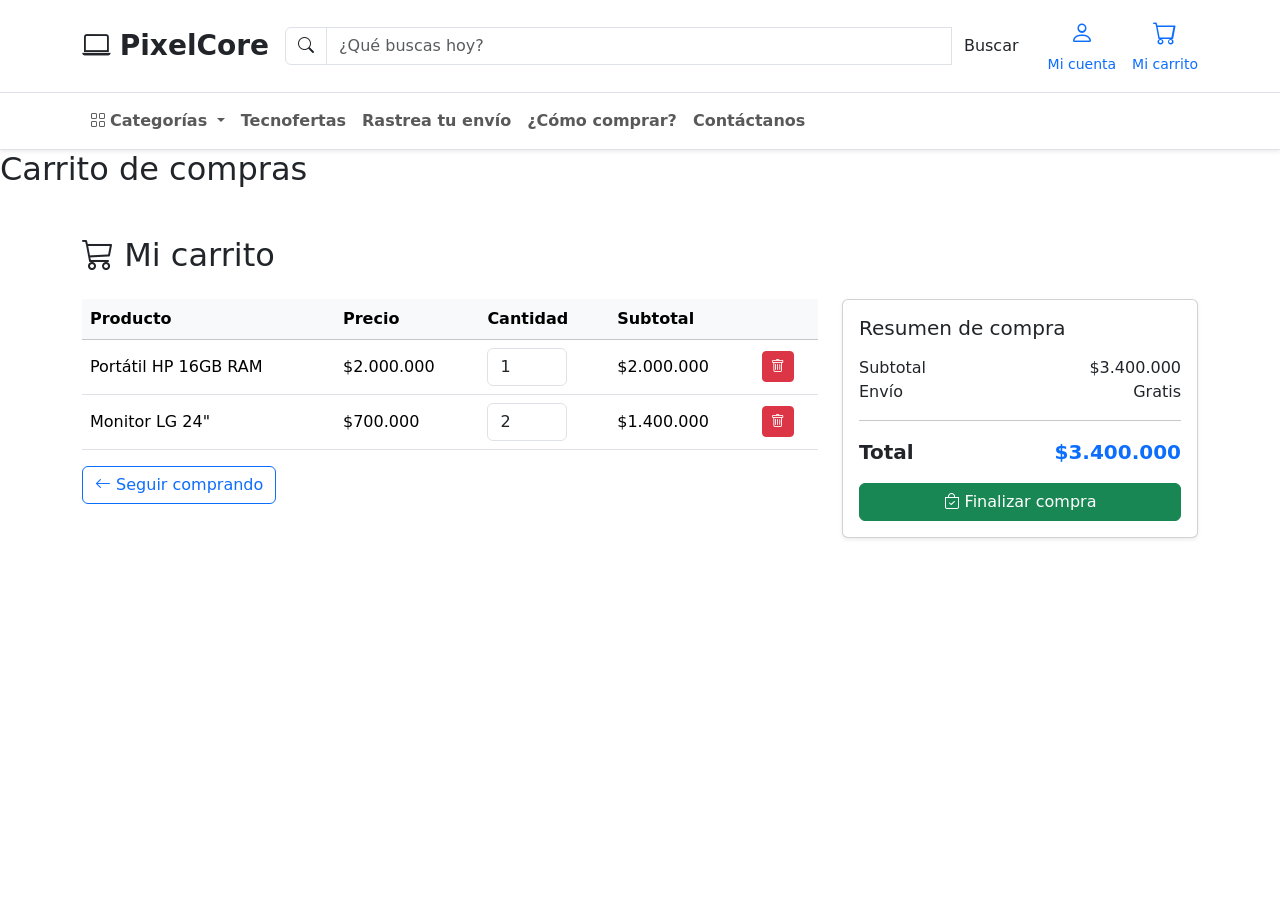
<file: carrito.html>
<!DOCTYPE html>
<html lang="en">
<head>
    <meta charset="UTF-8">
    <meta name="viewport" content="width=device-width, initial-scale=1.0">
    <title>Carrito de compras</title>
 <link rel="stylesheet" href="css/bootstrap.min.css">
  <link rel="stylesheet" href="icons/bootstrap-icons.css">
  <link rel="stylesheet" href="css/estilos.css">
</head>
<body>
<!-- ===== HEADER: logo + buscador + cuenta/carrito (sticky) ===== -->
  <div class="bg-white py-3 border-bottom sticky-top">
    <div class="container d-flex align-items-center gap-3">
      <a href="index.html" class="navbar-brand fw-bold fs-3 m-0">
        <i class="bi bi-laptop text-ts"></i> PixelCore
      </a>
      <form class="d-flex flex-grow-1" role="search">
        <div class="input-group">
          <span class="input-group-text bg-white"><i class="bi bi-search text-ts"></i></span>
          <input class="form-control" type="search" placeholder="¿Qué buscas hoy?">
          <button class="btn btn-ts" type="submit">Buscar</button>
        </div>
      </form>
      <a href="login.html" class="text-decoration-none text-center">
        <i class="bi bi-person fs-4 d-block"></i>
        <small>Mi cuenta</small>
      </a>
      <a href="carrito.html" class="text-decoration-none text-center position-relative">
        <i class="bi bi-cart fs-4 d-block"></i>
        <small>Mi carrito</small>
        <span class="position-absolute top-0 start-100 translate-middle badge bg-ts">3</span>
      </a>
    </div>
  </div>

  <!-- ===== NAV: mega-menú de categorías ===== -->
  <nav class="navbar navbar-expand-lg bg-white border-bottom shadow-sm">
    <div class="container">
      <button class="navbar-toggler" type="button" data-bs-toggle="collapse" data-bs-target="#menu">
        <span class="navbar-toggler-icon"></span>
      </button>
      <div class="collapse navbar-collapse" id="menu">
        <ul class="navbar-nav align-items-lg-stretch">
          <li class="nav-item dropdown position-static">
            <a class="nav-link dropdown-toggle fw-semibold" href="#" role="button" data-bs-toggle="dropdown">
              <i class="bi bi-grid me-1"></i>Categorías
            </a>
            <div class="dropdown-menu w-100 border-0 shadow rounded-0 py-4">
              <div class="container">
                <div class="row g-4">
                  <div class="col-6 col-md-3">
                    <div class="eyebrow mb-2">Cómputo</div>
                    <a class="mega-link d-block mb-2" href="catalogo.html#portatiles">Portátiles</a>
                    <a class="mega-link d-block mb-2" href="catalogo.html#escritorio">Computadores de escritorio</a>
                  </div>
                  <div class="col-6 col-md-3">
                    <div class="eyebrow mb-2">Componentes</div>
                    <a class="mega-link d-block mb-2" href="catalogo.html#graficas">Tarjetas gráficas</a>
                    <a class="mega-link d-block mb-2" href="catalogo.html#procesadores">Procesadores</a>
                    <a class="mega-link d-block mb-2" href="catalogo.html#ram">Memorias RAM</a>
                    <a class="mega-link d-block mb-2" href="catalogo.html#ssd">Discos SSD</a>
                  </div>
                    <div class="col-6 col-md">
                  <div class="eyebrow mb-2">Nosotros</div>
                    <p class="small text-muted mb-2">Descubre nuestra historia y valores.</p>
                    <a href="nosotros.html" class="btn btn-ts btn-sm">Ver más</a>
                 </div>
                  <div class="col-6 col-md-3">
                    <div class="eyebrow mb-2">Periféricos</div>
                    <a class="mega-link d-block mb-2" href="catalogo.html#monitores">Monitores</a>
                    <a class="mega-link d-block mb-2" href="catalogo.html#accesorios">Accesorios</a>
                  </div>
                  <div class="col-6 col-md-3 border-start">
                    <div class="eyebrow mb-2">Destacado</div>
                    <p class="small text-muted mb-2">Arma tu PC gamer con hasta 25% OFF esta semana.</p>
                    <a href="catalogo.html" class="btn btn-ts btn-sm">Ver ofertas</a>                 
                  </div>
                </div>
              </div>
            </div>
          </li>
          <li class="nav-item"><a class="nav-link fw-semibold" href="#ofertas">Tecnofertas</a></li>
          <li class="nav-item"><a class="nav-link fw-semibold" href="#envio">Rastrea tu envío</a></li>
          <li class="nav-item"><a class="nav-link fw-semibold" href="#comocomprar">¿Cómo comprar?</a></li>
          <li class="nav-item"><a class="nav-link fw-semibold" href="contacto.html">Contáctanos</a></li>
        </ul>
      </div>
    </div>
  </nav>

        <!-- Barra de herramientas: búsqueda + ordenamiento -->
  <div class="d-flex flex-wrap justify-content-between align-items-center mb-4">
    <h2 class="mb-0">Carrito de compras</h2>
</div>

 <div class="container my-5">
  <h2 class="mb-4"><i class="bi bi-cart3"></i> Mi carrito</h2>
 
  <div class="row g-4">
 
    <!-- Tabla de productos -->
    <div class="col-lg-8">
      <table class="table align-middle">
        <thead class="table-light">
          <tr>
            <th>Producto</th>
            <th>Precio</th>
            <th>Cantidad</th>
            <th>Subtotal</th>
            <th></th>
          </tr>
        </thead>
        <tbody>
          <tr>
            <td>Portátil HP 16GB RAM</td>
            <td>$2.000.000</td>
            <td><input type="number" class="form-control" value="1" min="1" style="width:80px"></td>
            <td>$2.000.000</td>
            <td><button class="btn btn-sm btn-danger"><i class="bi bi-trash"></i></button></td>
          </tr>
          <tr>
            <td>Monitor LG 24"</td>
            <td>$700.000</td>
            <td><input type="number" class="form-control" value="2" min="1" style="width:80px"></td>
            <td>$1.400.000</td>
            <td><button class="btn btn-sm btn-danger"><i class="bi bi-trash"></i></button></td>
          </tr>
        </tbody>
      </table>
 
      <a href="catalogo.html" class="btn btn-outline-primary">
        <i class="bi bi-arrow-left"></i> Seguir comprando
      </a>
    </div>
 
    <!-- Resumen -->
    <div class="col-lg-4">
      <div class="card shadow-sm">
        <div class="card-body">
          <h5 class="card-title mb-3">Resumen de compra</h5>
          <div class="d-flex justify-content-between"><span>Subtotal</span><span>$3.400.000</span></div>
          <div class="d-flex justify-content-between"><span>Envío</span><span>Gratis</span></div>
          <hr>
          <div class="d-flex justify-content-between fw-bold fs-5">
            <span>Total</span><span class="text-primary">$3.400.000</span>
          </div>
          <button class="btn btn-success w-100 mt-3">
            <i class="bi bi-bag-check"></i> Finalizar compra
          </button>
        </div>
      </div>
    </div>
 
  </div>
</div>
<script src="js/bootstrap.bundle.min.js"></script>
 
</body>
</html>
</file>
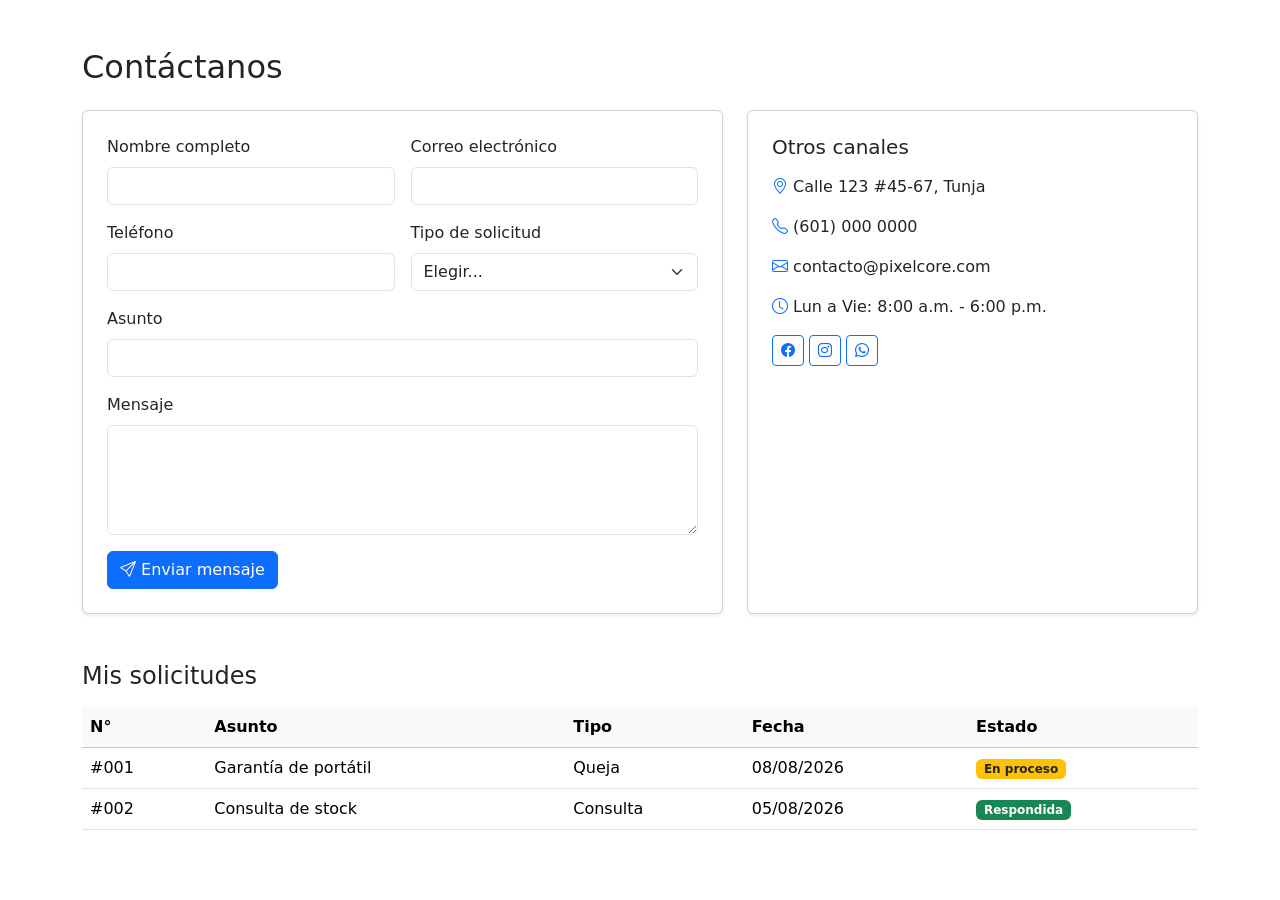
<file: contacto.html>
<!DOCTYPE html>
<html lang="en">
<head>
    <meta charset="UTF-8">
    <meta name="viewport" content="width=device-width, initial-scale=1.0">
    <title>Contacto - PixelCore</title>
    <link rel="stylesheet" href="css/bootstrap.min.css">
  <link rel="stylesheet" href="icons/bootstrap-icons.css">
  <link rel="stylesheet" href="css/estilos.css">
</head>
<body>
    <div class="container my-5">
  <h2 class="mb-4">Contáctanos</h2>
 
  <div class="row g-4">
 
    <!-- Formulario -->
    <div class="col-lg-7">
      <div class="card shadow-sm">
        <div class="card-body p-4">
          <form class="row g-3">
            <div class="col-md-6">
              <label class="form-label">Nombre completo</label>
              <input type="text" class="form-control" required>
            </div>
            <div class="col-md-6">
              <label class="form-label">Correo electrónico</label>
              <input type="email" class="form-control" required>
            </div>
            <div class="col-md-6">
              <label class="form-label">Teléfono</label>
              <input type="tel" class="form-control">
            </div>
            <div class="col-md-6">
              <label class="form-label">Tipo de solicitud</label>
              <select class="form-select" required>
                <option value="">Elegir...</option>
                <option>Consulta</option>
                <option>Solicitud</option>
                <option>Queja</option>
                <option>Sugerencia</option>
              </select>
            </div>
            <div class="col-12">
              <label class="form-label">Asunto</label>
              <input type="text" class="form-control" required>
            </div>
            <div class="col-12">
              <label class="form-label">Mensaje</label>
              <textarea class="form-control" rows="4" required></textarea>
            </div>
            <div class="col-12">
              <button type="submit" class="btn btn-primary"><i class="bi bi-send"></i> Enviar mensaje</button>
            </div>
          </form>
        </div>
      </div>
    </div>
 
    <!-- Datos de la empresa -->
    <div class="col-lg-5">
      <div class="card shadow-sm h-100">
        <div class="card-body p-4">
          <h5 class="mb-3">Otros canales</h5>
          <ul class="list-unstyled">
            <li class="mb-3"><i class="bi bi-geo-alt text-primary"></i> Calle 123 #45-67, Tunja</li>
            <li class="mb-3"><i class="bi bi-telephone text-primary"></i> (601) 000 0000</li>
            <li class="mb-3"><i class="bi bi-envelope text-primary"></i> contacto@pixelcore.com</li>
            <li class="mb-3"><i class="bi bi-clock text-primary"></i> Lun a Vie: 8:00 a.m. - 6:00 p.m.</li>
          </ul>
          <a href="#" class="btn btn-outline-primary btn-sm"><i class="bi bi-facebook"></i></a>
          <a href="#" class="btn btn-outline-primary btn-sm"><i class="bi bi-instagram"></i></a>
          <a href="#" class="btn btn-outline-primary btn-sm"><i class="bi bi-whatsapp"></i></a>
        </div>
      </div>
    </div>
 
  </div>
 
  <!-- Seguimiento de solicitudes -->
  <h4 class="mt-5 mb-3">Mis solicitudes</h4>
  <table class="table">
    <thead class="table-light">
      <tr><th>N°</th><th>Asunto</th><th>Tipo</th><th>Fecha</th><th>Estado</th></tr>
    </thead>
    <tbody>
      <tr>
        <td>#001</td><td>Garantía de portátil</td><td>Queja</td><td>08/08/2026</td>
        <td><span class="badge bg-warning text-dark">En proceso</span></td>
      </tr>
      <tr>
        <td>#002</td><td>Consulta de stock</td><td>Consulta</td><td>05/08/2026</td>
        <td><span class="badge bg-success">Respondida</span></td>
      </tr>
    </tbody>
  </table>
</div>


</body>
</html>
</file>
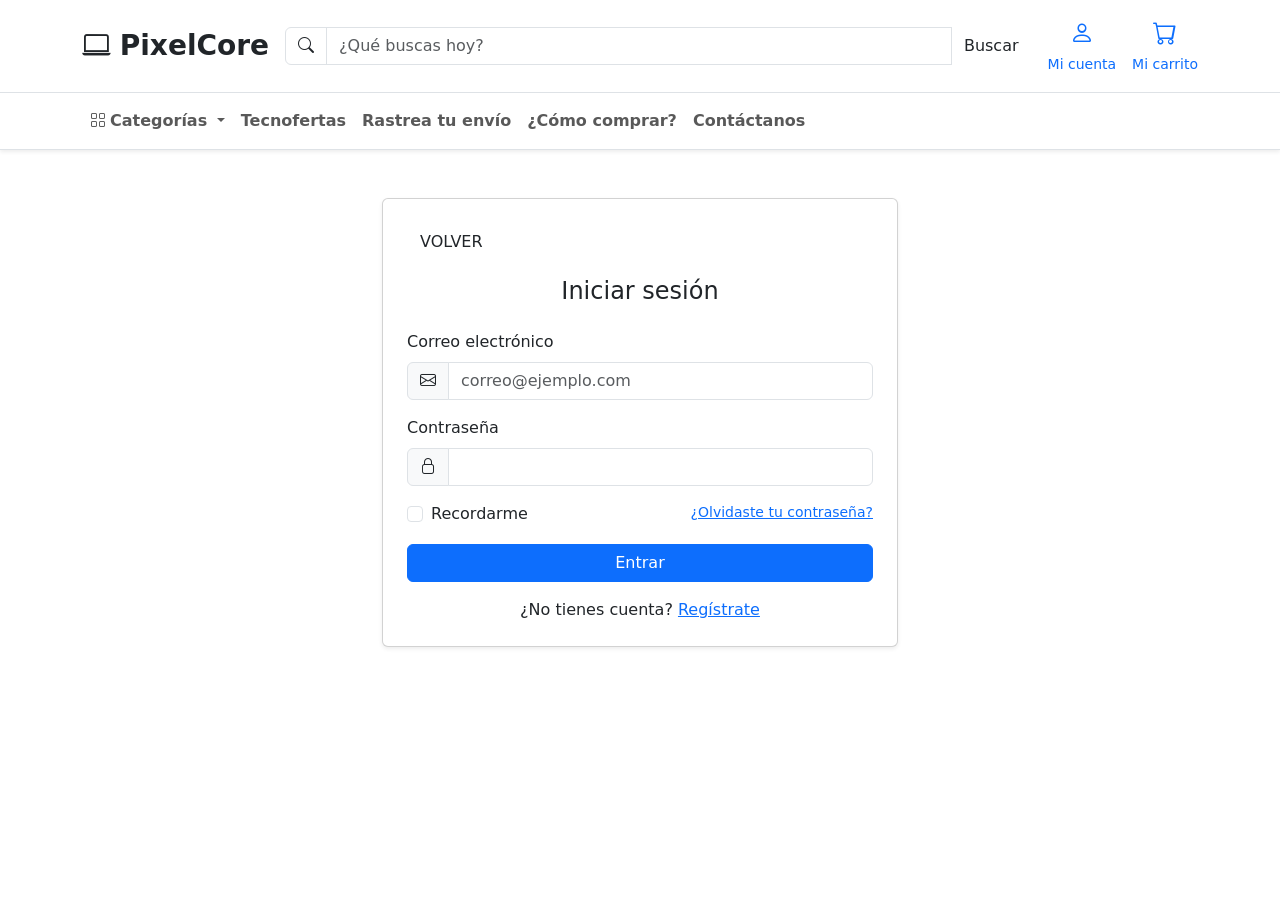
<file: login.html>
<!DOCTYPE html>
<html lang="en">
<head>
    <meta charset="UTF-8">
    <meta name="viewport" content="width=device-width, initial-scale=1.0">
    <title>Document</title>
      <link rel="stylesheet" href="css/bootstrap.min.css">
  <link rel="stylesheet" href="icons/bootstrap-icons.css">
  <link rel="stylesheet" href="css/estilos.css">
</head>
<body>
<!-- ===== HEADER: logo + buscador + cuenta/carrito (sticky) ===== -->
  <div class="bg-white py-3 border-bottom sticky-top">
    <div class="container d-flex align-items-center gap-3">
      <a href="index.html" class="navbar-brand fw-bold fs-3 m-0">
        <i class="bi bi-laptop text-ts"></i> PixelCore
      </a>
      <form class="d-flex flex-grow-1" role="search">
        <div class="input-group">
          <span class="input-group-text bg-white"><i class="bi bi-search text-ts"></i></span>
          <input class="form-control" type="search" placeholder="¿Qué buscas hoy?">
          <button class="btn btn-ts" type="submit">Buscar</button>
        </div>
      </form>
      <a href="login.html" class="text-decoration-none text-center">
        <i class="bi bi-person fs-4 d-block"></i>
        <small>Mi cuenta</small>
      </a>
      <a href="carrito.html" class="text-decoration-none text-center position-relative">
        <i class="bi bi-cart fs-4 d-block"></i>
        <small>Mi carrito</small>
        <span class="position-absolute top-0 start-100 translate-middle badge bg-ts">3</span>
      </a>
    </div>
  </div>

  <!-- ===== NAV: mega-menú de categorías ===== -->
  <nav class="navbar navbar-expand-lg bg-white border-bottom shadow-sm">
    <div class="container">
      <button class="navbar-toggler" type="button" data-bs-toggle="collapse" data-bs-target="#menu">
        <span class="navbar-toggler-icon"></span>
      </button>
      <div class="collapse navbar-collapse" id="menu">
        <ul class="navbar-nav align-items-lg-stretch">
          <li class="nav-item dropdown position-static">
            <a class="nav-link dropdown-toggle fw-semibold" href="#" role="button" data-bs-toggle="dropdown">
              <i class="bi bi-grid me-1"></i>Categorías
            </a>
            <div class="dropdown-menu w-100 border-0 shadow rounded-0 py-4">
              <div class="container">
                <div class="row g-4">
                  <div class="col-6 col-md-3">
                    <div class="eyebrow mb-2">Cómputo</div>
                    <a class="mega-link d-block mb-2" href="catalogo.html#portatiles">Portátiles</a>
                    <a class="mega-link d-block mb-2" href="catalogo.html#escritorio">Computadores de escritorio</a>
                  </div>
                  <div class="col-6 col-md-3">
                    <div class="eyebrow mb-2">Componentes</div>
                    <a class="mega-link d-block mb-2" href="catalogo.html#graficas">Tarjetas gráficas</a>
                    <a class="mega-link d-block mb-2" href="catalogo.html#procesadores">Procesadores</a>
                    <a class="mega-link d-block mb-2" href="catalogo.html#ram">Memorias RAM</a>
                    <a class="mega-link d-block mb-2" href="catalogo.html#ssd">Discos SSD</a>
                  </div>
                    <div class="col-6 col-md">
                  <div class="eyebrow mb-2">Nosotros</div>
                    <p class="small text-muted mb-2">Descubre nuestra historia y valores.</p>
                    <a href="nosotros.html" class="btn btn-ts btn-sm">Ver más</a>
                 </div>
                  <div class="col-6 col-md-3">
                    <div class="eyebrow mb-2">Periféricos</div>
                    <a class="mega-link d-block mb-2" href="catalogo.html#monitores">Monitores</a>
                    <a class="mega-link d-block mb-2" href="catalogo.html#accesorios">Accesorios</a>
                  </div>
                  <div class="col-6 col-md-3 border-start">
                    <div class="eyebrow mb-2">Destacado</div>
                    <p class="small text-muted mb-2">Arma tu PC gamer con hasta 25% OFF esta semana.</p>
                    <a href="catalogo.html" class="btn btn-ts btn-sm">Ver ofertas</a>                 
                  </div>
                </div>
              </div>
            </div>
          </li>
          <li class="nav-item"><a class="nav-link fw-semibold" href="#ofertas">Tecnofertas</a></li>
          <li class="nav-item"><a class="nav-link fw-semibold" href="#envio">Rastrea tu envío</a></li>
          <li class="nav-item"><a class="nav-link fw-semibold" href="#comocomprar">¿Cómo comprar?</a></li>
          <li class="nav-item"><a class="nav-link fw-semibold" href="contacto.html">Contáctanos</a></li>
        </ul>
      </div>
    </div>
  </nav>

  <div class="container my-5" style="max-width:540px">
  
    <div class="card shadow-sm">
      
      <div class="card-body p-4">
        <p class="d-inline-flex gap-1">
  <a href="index.html" class="btn btn-outline" role="button" data-bs-toggle="button">VOLVER</a>
  </p>
        <h4 class="text-center mb-4">Iniciar sesión</h4>

        <form>
          <div class="mb-3">
            <label class="form-label">Correo electrónico</label>
            <div class="input-group">
              <span class="input-group-text"><i class="bi bi-envelope"></i></span>
              <input type="email" class="form-control" placeholder="correo@ejemplo.com" required>
            </div>
          </div>

          <div class="mb-3">
            <label class="form-label">Contraseña</label>
            <div class="input-group">
              <span class="input-group-text"><i class="bi bi-lock"></i></span>
              <input type="password" class="form-control" required>
            </div>
          </div>

          <div class="d-flex justify-content-between mb-3">
            <div class="form-check">
              <input class="form-check-input" type="checkbox" id="recordar">
              <label class="form-check-label" for="recordar">Recordarme</label>
            </div>
            <a href="#" class="small">¿Olvidaste tu contraseña?</a>
          </div>

          <button type="submit" class="btn btn-primary w-100">Entrar</button>
        </form>

        <p class="text-center mt-3 mb-0">
          ¿No tienes cuenta? <a href="registro.html">Regístrate</a>
        </p>
      </div>
    </div>
  </div>
  
</body>
</html>
</file>
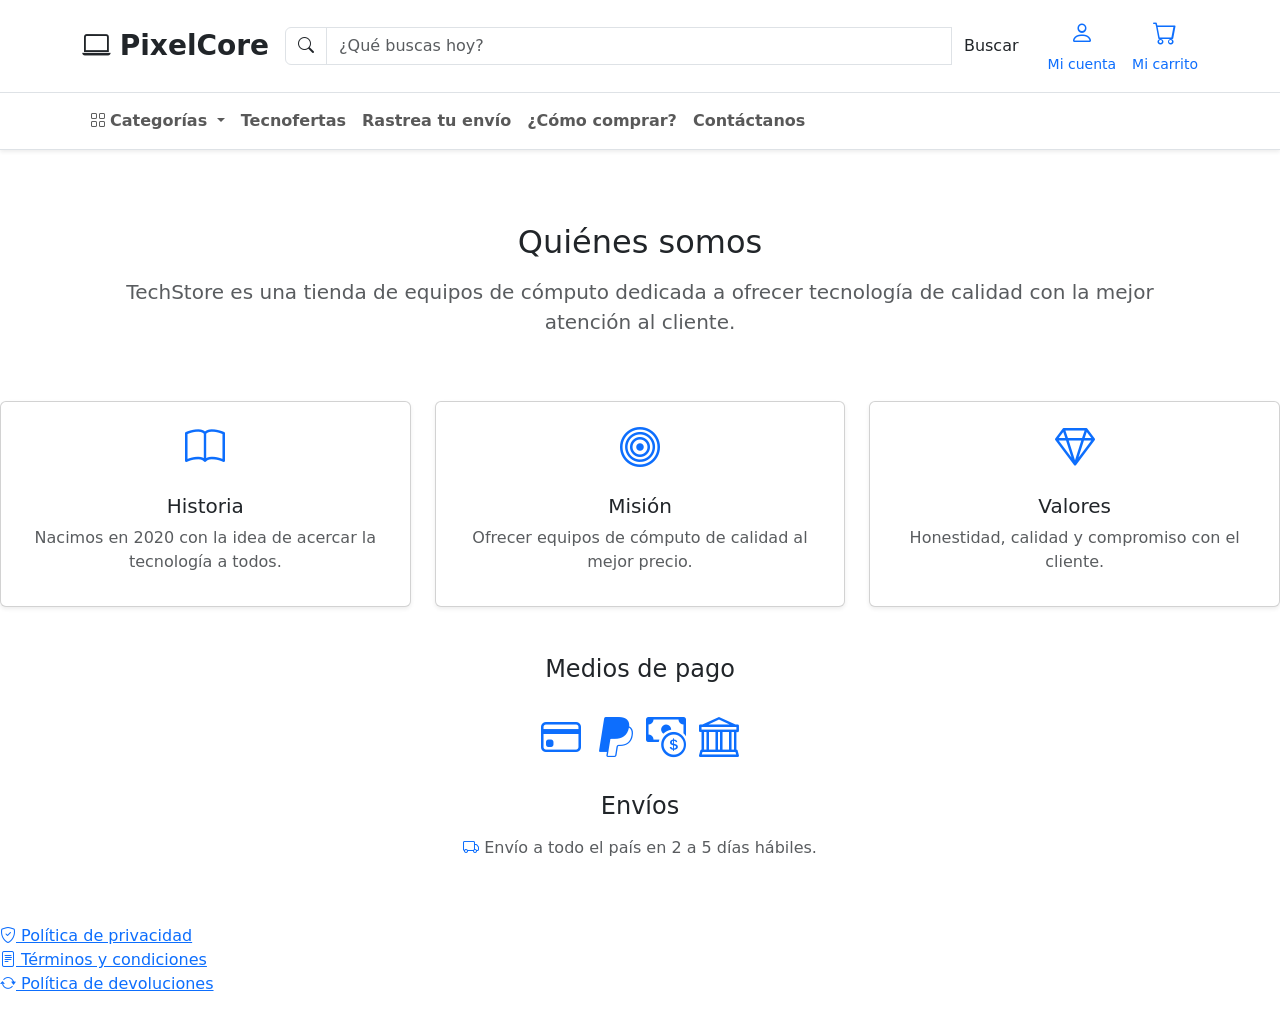
<file: nosotros.html>
<!DOCTYPE html>
<html lang="en">
<head>
    <meta charset="UTF-8">
    <meta name="viewport" content="width=device-width, initial-scale=1.0">
    <title>Document</title>
          <link rel="stylesheet" href="css/bootstrap.min.css">
  <link rel="stylesheet" href="icons/bootstrap-icons.css">
  <link rel="stylesheet" href="css/estilos.css">
</head>
<body>
  <!-- ===== HEADER: logo + buscador + cuenta/carrito (sticky) ===== -->
  <div class="bg-white py-3 border-bottom sticky-top">
    <div class="container d-flex align-items-center gap-3">
      <a href="index.html" class="navbar-brand fw-bold fs-3 m-0">
        <i class="bi bi-laptop text-ts"></i> PixelCore
      </a>
      <form class="d-flex flex-grow-1" role="search">
        <div class="input-group">
          <span class="input-group-text bg-white"><i class="bi bi-search text-ts"></i></span>
          <input class="form-control" type="search" placeholder="¿Qué buscas hoy?">
          <button class="btn btn-ts" type="submit">Buscar</button>
        </div>
      </form>
      <a href="login.html" class="text-decoration-none text-center">
        <i class="bi bi-person fs-4 d-block"></i>
        <small>Mi cuenta</small>
      </a>
      <a href="carrito.html" class="text-decoration-none text-center position-relative">
        <i class="bi bi-cart fs-4 d-block"></i>
        <small>Mi carrito</small>
        <span class="position-absolute top-0 start-100 translate-middle badge bg-ts">3</span>
      </a>
    </div>
  </div>

 <!-- ===== NAV: mega-menú de categorías ===== -->
  <nav class="navbar navbar-expand-lg bg-white border-bottom shadow-sm">
    <div class="container">
      <button class="navbar-toggler" type="button" data-bs-toggle="collapse" data-bs-target="#menu">
        <span class="navbar-toggler-icon"></span>
      </button>
      <div class="collapse navbar-collapse" id="menu">
        <ul class="navbar-nav align-items-lg-stretch">
          <li class="nav-item dropdown position-static">
            <a class="nav-link dropdown-toggle fw-semibold" href="#" role="button" data-bs-toggle="dropdown">
              <i class="bi bi-grid me-1"></i>Categorías
            </a>
            <div class="dropdown-menu w-100 border-0 shadow rounded-0 py-4">
              <div class="container">
                <div class="row g-4">
                  <div class="col-6 col-md-3">
                    <div class="eyebrow mb-2">Cómputo</div>
                    <a class="mega-link d-block mb-2" href="catalogo.html#portatiles">Portátiles</a>
                    <a class="mega-link d-block mb-2" href="catalogo.html#escritorio">Computadores de escritorio</a>
                  </div>
                  <div class="col-6 col-md-3">
                    <div class="eyebrow mb-2">Componentes</div>
                    <a class="mega-link d-block mb-2" href="catalogo.html#graficas">Tarjetas gráficas</a>
                    <a class="mega-link d-block mb-2" href="catalogo.html#procesadores">Procesadores</a>
                    <a class="mega-link d-block mb-2" href="catalogo.html#ram">Memorias RAM</a>
                    <a class="mega-link d-block mb-2" href="catalogo.html#ssd">Discos SSD</a>
                  </div>
                    <div class="col-6 col-md">
                  <div class="eyebrow mb-2">Nosotros</div>
                    <p class="small text-muted mb-2">Descubre nuestra historia y valores.</p>
                    <a href="nosotros.html" class="btn btn-ts btn-sm">Ver más</a>
                 </div>
                  <div class="col-6 col-md-3">
                    <div class="eyebrow mb-2">Periféricos</div>
                    <a class="mega-link d-block mb-2" href="catalogo.html#monitores">Monitores</a>
                    <a class="mega-link d-block mb-2" href="catalogo.html#accesorios">Accesorios</a>
                  </div>
                  <div class="col-6 col-md-3 border-start">
                    <div class="eyebrow mb-2">Destacado</div>
                    <p class="small text-muted mb-2">Arma tu PC gamer con hasta 25% OFF esta semana.</p>
                    <a href="catalogo.html" class="btn btn-ts btn-sm">Ver ofertas</a>                 
                  </div>
                </div>
              </div>
            </div>
          </li>
          <li class="nav-item"><a class="nav-link fw-semibold" href="#ofertas">Tecnofertas</a></li>
          <li class="nav-item"><a class="nav-link fw-semibold" href="#envio">Rastrea tu envío</a></li>
          <li class="nav-item"><a class="nav-link fw-semibold" href="#comocomprar">¿Cómo comprar?</a></li>
          <li class="nav-item"><a class="nav-link fw-semibold" href="contacto.html">Contáctanos</a></li>
        </ul>
      </div>
    </div>
  </nav>

 
    <!-- Botón hamburguesa (celular) -->
    <button class="navbar-toggler" type="button" data-bs-toggle="collapse" data-bs-target="#menu-2">
      <span class="navbar-toggler-icon"></span>
    </button>

   <section class="text-center py-5">
  <div class="container">
    <h2 class="mb-3">Quiénes somos</h2>
    <p class="lead text-muted">
      TechStore es una tienda de equipos de cómputo dedicada a ofrecer
      tecnología de calidad con la mejor atención al cliente.
    </p>
  </div>
</section>
<div class="row g-4">
  <div class="col-md-4">
    <div class="card h-100 text-center shadow-sm">
      <div class="card-body">
        <i class="bi bi-book text-primary fs-1"></i>
        <h5 class="mt-3">Historia</h5>
        <p class="text-muted">Nacimos en 2020 con la idea de acercar la tecnología a todos.</p>
      </div>
    </div>
  </div>
  <div class="col-md-4">
    <div class="card h-100 text-center shadow-sm">
      <div class="card-body">
        <i class="bi bi-bullseye text-primary fs-1"></i>
        <h5 class="mt-3">Misión</h5>
        <p class="text-muted">Ofrecer equipos de cómputo de calidad al mejor precio.</p>
      </div>
    </div>
  </div>
  <div class="col-md-4">
    <div class="card h-100 text-center shadow-sm">
      <div class="card-body">
        <i class="bi bi-gem text-primary fs-1"></i>
        <h5 class="mt-3">Valores</h5>
        <p class="text-muted">Honestidad, calidad y compromiso con el cliente.</p>
      </div>
    </div>
  </div>
</div>

<section class="text-center py-5">
  <div class="container">
    <h4 class="mb-4">Medios de pago</h4>
    <p class="fs-1 text-primary">
      <i class="bi bi-credit-card"></i>
      <i class="bi bi-paypal"></i>
      <i class="bi bi-cash-coin"></i>
      <i class="bi bi-bank"></i>
    </p>
 
    <h4 class="mt-4 mb-3">Envíos</h4>
    <p class="text-muted">
      <i class="bi bi-truck text-primary"></i> Envío a todo el país en 2 a 5 días hábiles.
    </p>
  </div>
</section>
<ul class="list-unstyled">
  <li><a href="#privacidad"><i class="bi bi-shield-check"></i> Política de privacidad</a></li>
  <li><a href="#terminos"><i class="bi bi-file-text"></i> Términos y condiciones</a></li>
  <li><a href="#devoluciones"><i class="bi bi-arrow-repeat"></i> Política de devoluciones</a></li>
</ul>
<script src="js/bootstrap.bundle.min.js"></script>
</body>
</html>
</file>
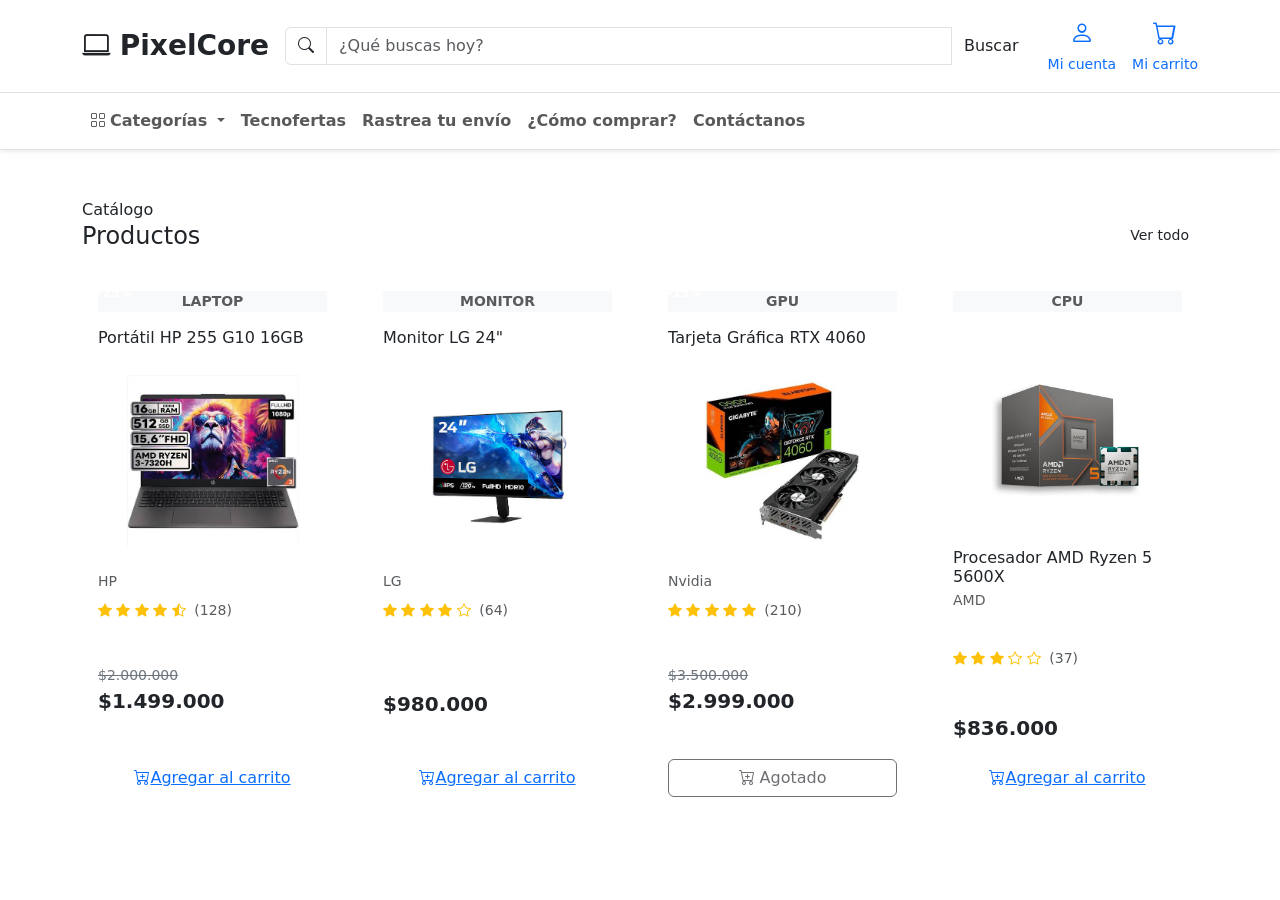
<file: producto.html>
<!DOCTYPE html>
<html lang="en">
<head>
    <meta charset="UTF-8">
    <meta name="viewport" content="width=device-width, initial-scale=1.0">
    <title>Document</title>
    <link rel="stylesheet" href="css/bootstrap.min.css">
  <link rel="stylesheet" href="icons/bootstrap-icons.css">
  <link rel="stylesheet" href="css/estilos.css">
</head>
<body>
    <!-- ===== HEADER: logo + buscador + cuenta/carrito (sticky) ===== -->
  <div class="bg-white py-3 border-bottom sticky-top">
    <div class="container d-flex align-items-center gap-3">
      <a href="index.html" class="navbar-brand fw-bold fs-3 m-0">
        <i class="bi bi-laptop text-ts"></i> PixelCore
      </a>
      <form class="d-flex flex-grow-1" role="search">
        <div class="input-group">
          <span class="input-group-text bg-white"><i class="bi bi-search text-ts"></i></span>
          <input class="form-control" type="search" placeholder="¿Qué buscas hoy?">
          <button class="btn btn-ts" type="submit">Buscar</button>
        </div>
      </form>
      <a href="login.html" class="text-decoration-none text-center">
        <i class="bi bi-person fs-4 d-block"></i>
        <small>Mi cuenta</small>
      </a>
      <a href="carrito.html" class="text-decoration-none text-center position-relative">
        <i class="bi bi-cart fs-4 d-block"></i>
        <small>Mi carrito</small>
        <span class="position-absolute top-0 start-100 translate-middle badge bg-ts">3</span>
      </a>
    </div>
  </div>

  <!-- ===== NAV: mega-menú de categorías ===== -->
  <nav class="navbar navbar-expand-lg bg-white border-bottom shadow-sm">
    <div class="container">
      <button class="navbar-toggler" type="button" data-bs-toggle="collapse" data-bs-target="#menu">
        <span class="navbar-toggler-icon"></span>
      </button>
      <div class="collapse navbar-collapse" id="menu">
        <ul class="navbar-nav align-items-lg-stretch">
          <li class="nav-item dropdown position-static">
            <a class="nav-link dropdown-toggle fw-semibold" href="#" role="button" data-bs-toggle="dropdown">
              <i class="bi bi-grid me-1"></i>Categorías
            </a>
            <div class="dropdown-menu w-100 border-0 shadow rounded-0 py-4">
              <div class="container">
                <div class="row g-4">
                  <div class="col-6 col-md-3">
                    <div class="eyebrow mb-2">Cómputo</div>
                    <a class="mega-link d-block mb-2" href="catalogo.html#portatiles">Portátiles</a>
                    <a class="mega-link d-block mb-2" href="catalogo.html#escritorio">Computadores de escritorio</a>
                  </div>
                  <div class="col-6 col-md-3">
                    <div class="eyebrow mb-2">Componentes</div>
                    <a class="mega-link d-block mb-2" href="catalogo.html#graficas">Tarjetas gráficas</a>
                    <a class="mega-link d-block mb-2" href="catalogo.html#procesadores">Procesadores</a>
                    <a class="mega-link d-block mb-2" href="catalogo.html#ram">Memorias RAM</a>
                    <a class="mega-link d-block mb-2" href="catalogo.html#ssd">Discos SSD</a>
                  </div>
                    <div class="col-6 col-md">
                  <div class="eyebrow mb-2">Nosotros</div>
                    <p class="small text-muted mb-2">Descubre nuestra historia y valores.</p>
                    <a href="nosotros.html" class="btn btn-ts btn-sm">Ver más</a>
                 </div>
                  <div class="col-6 col-md-3">
                    <div class="eyebrow mb-2">Periféricos</div>
                    <a class="mega-link d-block mb-2" href="catalogo.html#monitores">Monitores</a>
                    <a class="mega-link d-block mb-2" href="catalogo.html#accesorios">Accesorios</a>
                  </div>
                  <div class="col-6 col-md-3 border-start">
                    <div class="eyebrow mb-2">Destacado</div>
                    <p class="small text-muted mb-2">Arma tu PC gamer con hasta 25% OFF esta semana.</p>
                    <a href="catalogo.html" class="btn btn-ts btn-sm">Ver ofertas</a>                 
                  </div>
                </div>
              </div>
            </div>
          </li>
          <li class="nav-item"><a class="nav-link fw-semibold" href="#ofertas">Tecnofertas</a></li>
          <li class="nav-item"><a class="nav-link fw-semibold" href="#envio">Rastrea tu envío</a></li>
          <li class="nav-item"><a class="nav-link fw-semibold" href="#comocomprar">¿Cómo comprar?</a></li>
          <li class="nav-item"><a class="nav-link fw-semibold" href="contacto.html">Contáctanos</a></li>
        </ul>
      </div>
    </div>
  </nav>
<!-- ===================================================== -->
  <!-- SECCIÓN: PRODUCTOS -->
  <!-- ===================================================== -->
  <section class="products-section py-5">
    <div class="container">

      <div class="d-flex justify-content-between align-items-end mb-4">
        <div>
          <div class="eyebrow">Catálogo</div>
          <h4 class="section-title m-0">Productos</h4>
        </div>
        <a href="catalogo.html" class="btn btn-outline-ts btn-sm">Ver todo</a>
      </div>

      <div class="row g-4">

        <!-- ===== CARD 1: con descuento + en stock ===== -->
        <div class="col-6 col-md-4 col-lg-3">
          <div class="card product-card h-100 border-0">

            <!-- Badge de descuento -->
            <span class="badge badge-discount position-absolute m-2">-25%</span>

            <!-- Card Image -->
            <div class="card-img-wrapper product-image-placeholder d-flex align-items-center justify-content-center bg-light text-muted small fw-semibold m-3">
              LAPTOP
            </div>

            <div class="card-body pt-0 d-flex flex-column">
              <h6 class="card-title mb-1">Portátil HP 255 G10 16GB</h6>
              <img src="img/portatiles/portátil_hp.jpg" width="250" height="220" style="object-fit: contain;" class="card-img-top p-4" alt="Portátil HP 16GB">
              <p class="text-muted small mb-2">HP</p>

              <!-- Rating -->
              <div class="rating text-warning small mb-2">
                <i class="bi bi-star-fill"></i>
                <i class="bi bi-star-fill"></i>
                <i class="bi bi-star-fill"></i>
                <i class="bi bi-star-fill"></i>
                <i class="bi bi-star-half"></i>
                <span class="text-muted ms-1">(128)</span>
              </div>

              <!-- Badge de stock -->
              <span class="badge badge-stock w-100 mb-2 py-2">En stock</span>

              <!-- Precios -->
              <p class="price-old text-secondary text-decoration-line-through mb-0 small">$2.000.000</p>
              <p class="price-current fs-5 fw-bold mb-3">$1.499.000</p>

              <!-- Button -->
              <button class="btn btn-ts w-100 mt-auto" type="button">
                <a href="carrito.html" class="bi bi-cart-plus">Agregar al carrito</a>
              </button>
            </div>
          </div>
        </div>

        <!-- ===== CARD 2: sin descuento, últimas unidades ===== -->
        <div class="col-6 col-md-4 col-lg-3">
          <div class="card product-card h-100 border-0">

            <!-- Card Image -->
            <div class="card-img-wrapper product-image-placeholder d-flex align-items-center justify-content-center bg-light text-muted small fw-semibold m-3">
              MONITOR
            </div>

            <div class="card-body pt-0 d-flex flex-column">
              <h6 class="card-title mb-1">Monitor LG 24"</h6>
              <img src="img/monitores/Monitor_LG_24.jpg" width="250" height="220" style="object-fit: contain;" class="card-img-top p-4" alt="Monitor LG UltraWide 29">
              <p class="text-muted small mb-2">LG</p>

              <!-- Rating -->
              <div class="rating text-warning small mb-2">
                <i class="bi bi-star-fill"></i>
                <i class="bi bi-star-fill"></i>
                <i class="bi bi-star-fill"></i>
                <i class="bi bi-star-fill"></i>
                <i class="bi bi-star"></i>
                <span class="text-muted ms-1">(64)</span>
              </div>

              <!-- Badge de stock -->
              <span class="badge badge-low-stock w-100 mb-2 py-2">Últimas unidades</span>

              <!-- Precios (sin descuento) -->
              <p class="price-current fs-5 fw-bold mb-3 mt-4">$980.000</p>

              <!-- Button -->
              <button class="btn btn-ts w-100 mt-auto" type="button">
               <a href="carrito.html" class="bi bi-cart-plus">Agregar al carrito</a>
              </button>
            </div>
          </div>
        </div>

        <!-- ===== CARD 3: con descuento + agotado ===== -->
        <div class="col-6 col-md-4 col-lg-3">
          <div class="card product-card h-100 border-0">

            <!-- Badge de descuento -->
            <span class="badge badge-discount position-absolute m-2">-15%</span>

            <!-- Card Image -->
            <div class="card-img-wrapper product-image-placeholder d-flex align-items-center justify-content-center bg-light text-muted small fw-semibold m-3">
              GPU
            </div>

            <div class="card-body pt-0 d-flex flex-column">
              <h6 class="card-title mb-1">Tarjeta Gráfica RTX 4060</h6>
              <img src="img/tarjetas_graficas/gpu_rtx4060.png" width="250" height="220" style="object-fit: contain;" class="card-img-top p-4" alt="Tarjeta Gráfica RTX 4060">
              <p class="text-muted small mb-2">Nvidia</p>

              <!-- Rating -->
              <div class="rating text-warning small mb-2">
                <i class="bi bi-star-fill"></i>
                <i class="bi bi-star-fill"></i>
                <i class="bi bi-star-fill"></i>
                <i class="bi bi-star-fill"></i>
                <i class="bi bi-star-fill"></i>
                <span class="text-muted ms-1">(210)</span>
              </div>

              <!-- Badge de stock -->
              <span class="badge badge-out-of-stock w-100 mb-2 py-2">Agotado</span>

              <!-- Precios -->
              <p class="price-old text-secondary text-decoration-line-through mb-0 small">$3.500.000</p>
              <p class="price-current fs-5 fw-bold mb-3">$2.999.000</p>

              <!-- Button deshabilitado -->
              <button class="btn btn-ts w-100 mt-auto disabled" type="button" aria-disabled="true">
                <i class="bi bi-cart-plus"></i> Agotado
              </button>
            </div>
          </div>
        </div>

        <!-- ===== CARD 4: envío gratis + sin descuento ===== -->
        <div class="col-6 col-md-4 col-lg-3">
          <div class="card product-card h-100 border-0">

            <!-- Card Image -->
            <div class="card-img-wrapper product-image-placeholder d-flex align-items-center justify-content-center bg-light text-muted small fw-semibold m-3">
              CPU
            </div>

            <div class="card-body pt-0 d-flex flex-column">
              <img src="img/procesadores/Procesador_Ryzen_5.jpg" width="250" height="220" style="object-fit: contain;" class="card-img-top p-4" alt="Procesador Ryzen 5">
              <h6 class="card-title mb-1">Procesador AMD Ryzen 5 5600X</h6>
              <p class="text-muted small mb-2">AMD</p>

              <!-- Badge de envío -->
              <span class="badge badge-shipping mb-2">
                <i class="bi bi-truck"></i> Envío gratis
              </span>

              <!-- Rating -->
              <div class="rating text-warning small mb-2">
                <i class="bi bi-star-fill"></i>
                <i class="bi bi-star-fill"></i>
                <i class="bi bi-star-fill"></i>
                <i class="bi bi-star"></i>
                <i class="bi bi-star"></i>
                <span class="text-muted ms-1">(37)</span>
              </div>

              <!-- Badge de stock -->
              <span class="badge badge-stock w-100 mb-2 py-2">En stock</span>

              <!-- Precios (sin descuento) -->
              <p class="price-current fs-5 fw-bold mb-3">$836.000</p>

              <!-- Button -->
              <button class="btn btn-ts w-100 mt-auto" type="button">
                <a href="carrito.html" class="bi bi-cart-plus">Agregar al carrito</a>
              </button>
            </div>
          </div>
        </div>

      </div>
    </div>
  </section>
<script src="js/bootstrap.bundle.min.js"></script>
</body>
</html>
</file>
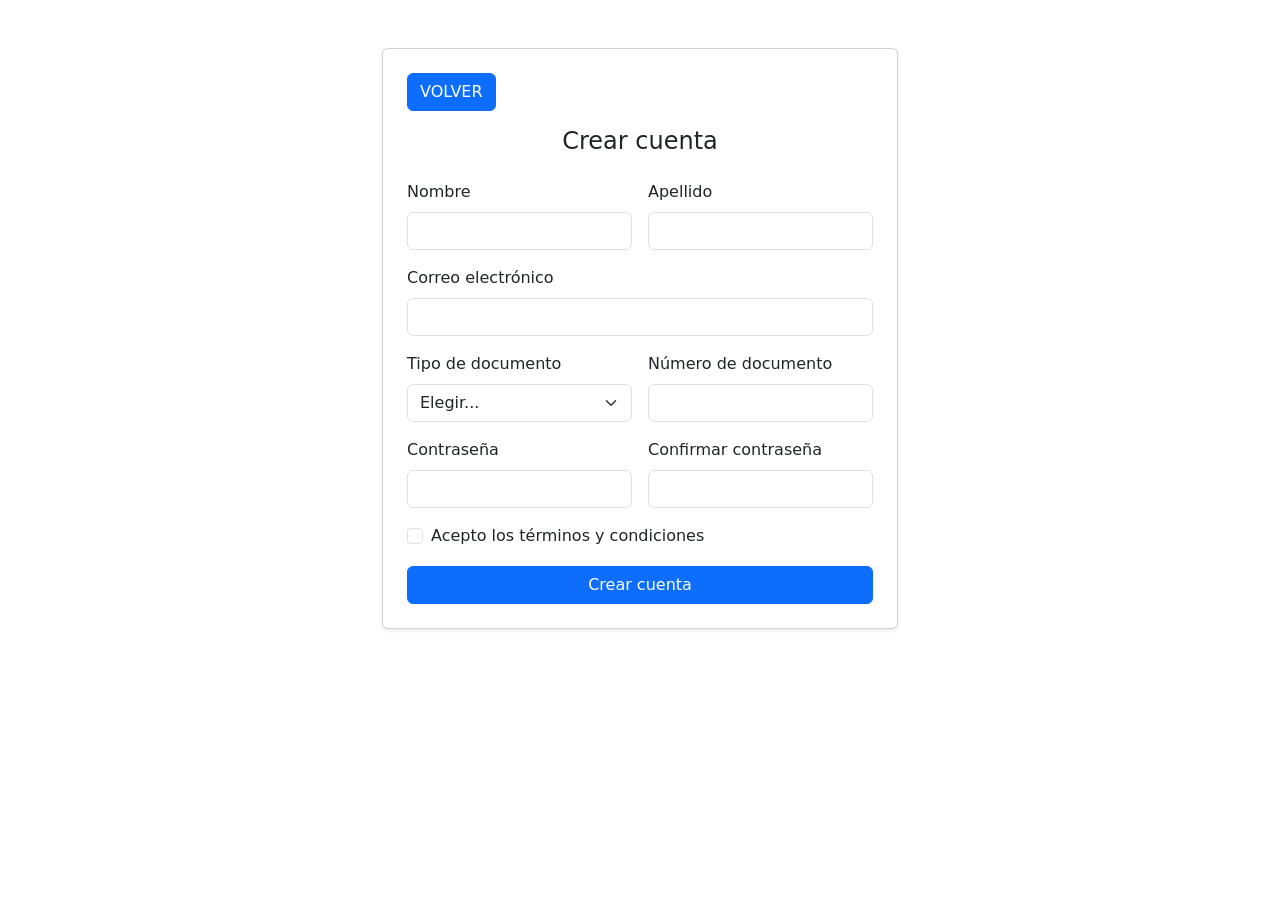
<file: registro.html>
<!DOCTYPE html>
<html lang="en">
<head>
    <meta charset="UTF-8">
    <meta name="viewport" content="width=device-width, initial-scale=1.0">
    <title>Document</title>
      <link rel="stylesheet" href="css/bootstrap.min.css">
  <link rel="stylesheet" href="icons/bootstrap-icons.css">
  <link rel="stylesheet" href="css/estilos.css">
</head>
<body>
    <div class="container my-5" style="max-width:540px">
    <div class="card shadow-sm">
      <div class="card-body p-4">
      <p class="d-inline-flex gap-1">
  <a href="login.html" class="btn btn-primary" role="button" data-bs-toggle="button">VOLVER</a>
  </p>
        <h4 class="text-center mb-4">Crear cuenta</h4>

        <form class="row g-3">
          <div class="col-md-6">
            <label class="form-label">Nombre</label>
            <input type="text" class="form-control" required>
          </div>
          <div class="col-md-6">
            <label class="form-label">Apellido</label>
            <input type="text" class="form-control" required>
          </div>

          <div class="col-12">
            <label class="form-label">Correo electrónico</label>
            <input type="email" class="form-control" required>
          </div>

          <div class="col-md-6">
            <label class="form-label">Tipo de documento</label>
            <select class="form-select" required>
              <option value="">Elegir...</option>
              <option>Cédula de ciudadanía</option>
              <option>Tarjeta de identidad</option>
              <option>Pasaporte</option>
            </select>
          </div>
          <div class="col-md-6">
            <label class="form-label">Número de documento</label>
            <input type="text" class="form-control" required>
          </div>

          <div class="col-md-6">
            <label class="form-label">Contraseña</label>
            <input type="password" class="form-control" minlength="8" required>
          </div>
          <div class="col-md-6">
            <label class="form-label">Confirmar contraseña</label>
            <input type="password" class="form-control" minlength="8" required>
          </div>

          <div class="col-12">
            <div class="form-check">
              <input class="form-check-input" type="checkbox" id="terminos" required>
              <label class="form-check-label" for="terminos">Acepto los términos y condiciones</label>
            </div>
          </div>

          <div class="col-12">
            <button type="submit" class="btn btn-primary w-100">Crear cuenta</button>
          </div>
        </form>
      </div>
    </div>
  </div>
</body>
</html>
</file>
<file: css/estilos.css>
.col-lg-3 mb-4{
    padding: 10px;
    margin: 100px;
}
</file>
